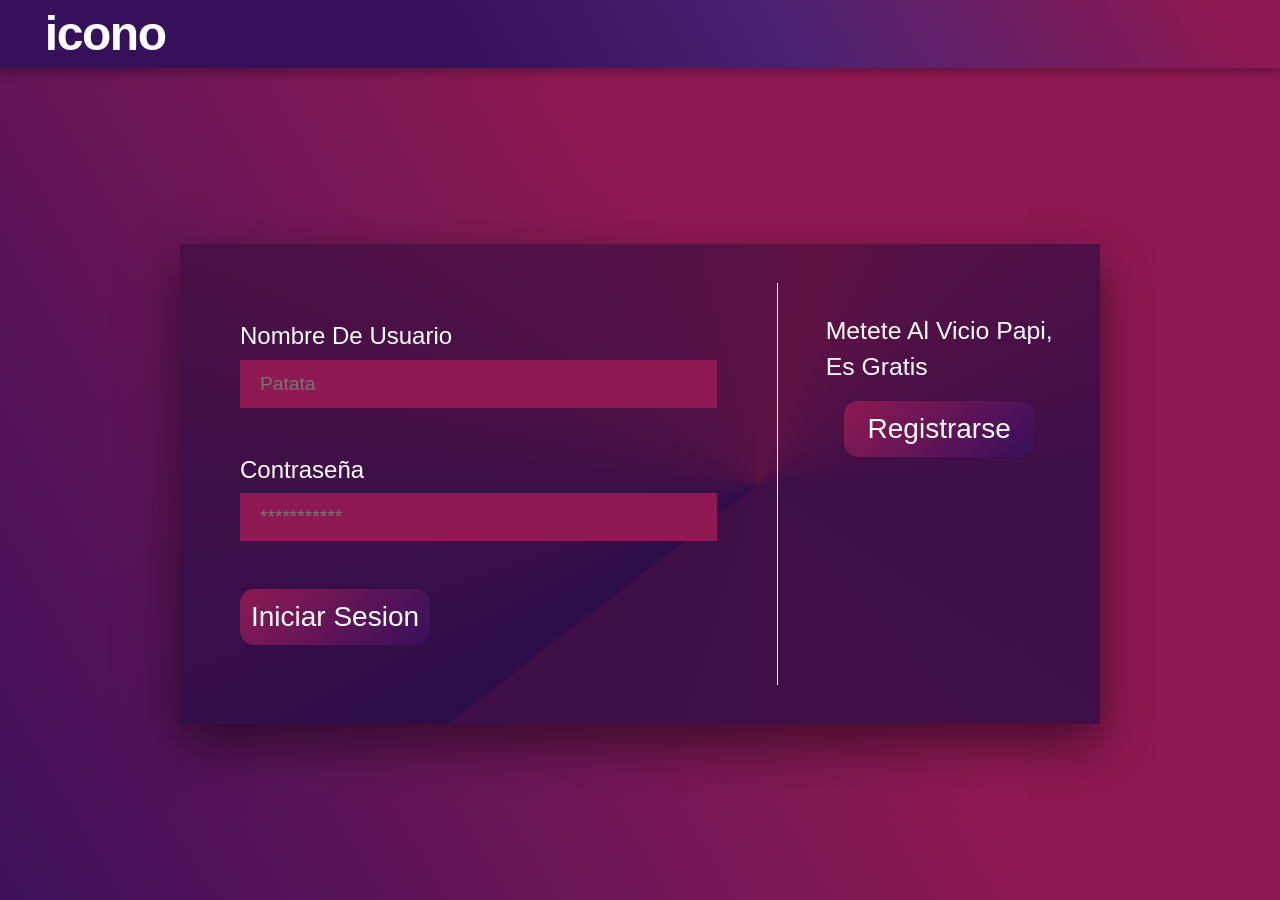
<file: src/main/webapp/index.html>
<!DOCTYPE html>
<html lang="es">
<head>
    <meta charset="UTF-8">
    <meta name="viewport" content="width=device-width, initial-scale=1.0">
    <title>Inicio de Sesión</title>
    <link rel="stylesheet" href="css/styles.css">
</head>
<body class="body-login">

<header class="header-login">
    <h1 class="logo-texto">icono</h1>
</header>

<main class="contenedor-pantalla">

    <div class="tarjeta-login">

        <section class="login-izquierda">
            <form id="formLogin">
                <div class="input-grupo">
                    <label for="username">Nombre De Usuario</label>
                    <input type="text" id="username" class="input-oscuro" placeholder="Patata" required>
                </div>

                <div class="input-grupo">
                    <label for="password">Contraseña</label>
                    <input type="password" id="password" class="input-oscuro" placeholder="***********" required>
                </div>

                <button type="submit" class="btn-interactivo btn-primario">Iniciar Sesion</button>
            </form>
        </section>

        <div class="separador-vertical"></div>

        <section class="login-derecha">
            <h2 class="texto-promocional">Metete Al Vicio Papi,<br>Es Gratis</h2>
            <button type="button" class="btn-interactivo btn-secundario" onclick="window.location.href='registro.html'">
                Registrarse
            </button>
        </section>
    </div>
</main>
<script src="js/api.js"></script>
<script src="js/login.js"></script>
</body>
</html>
</file>
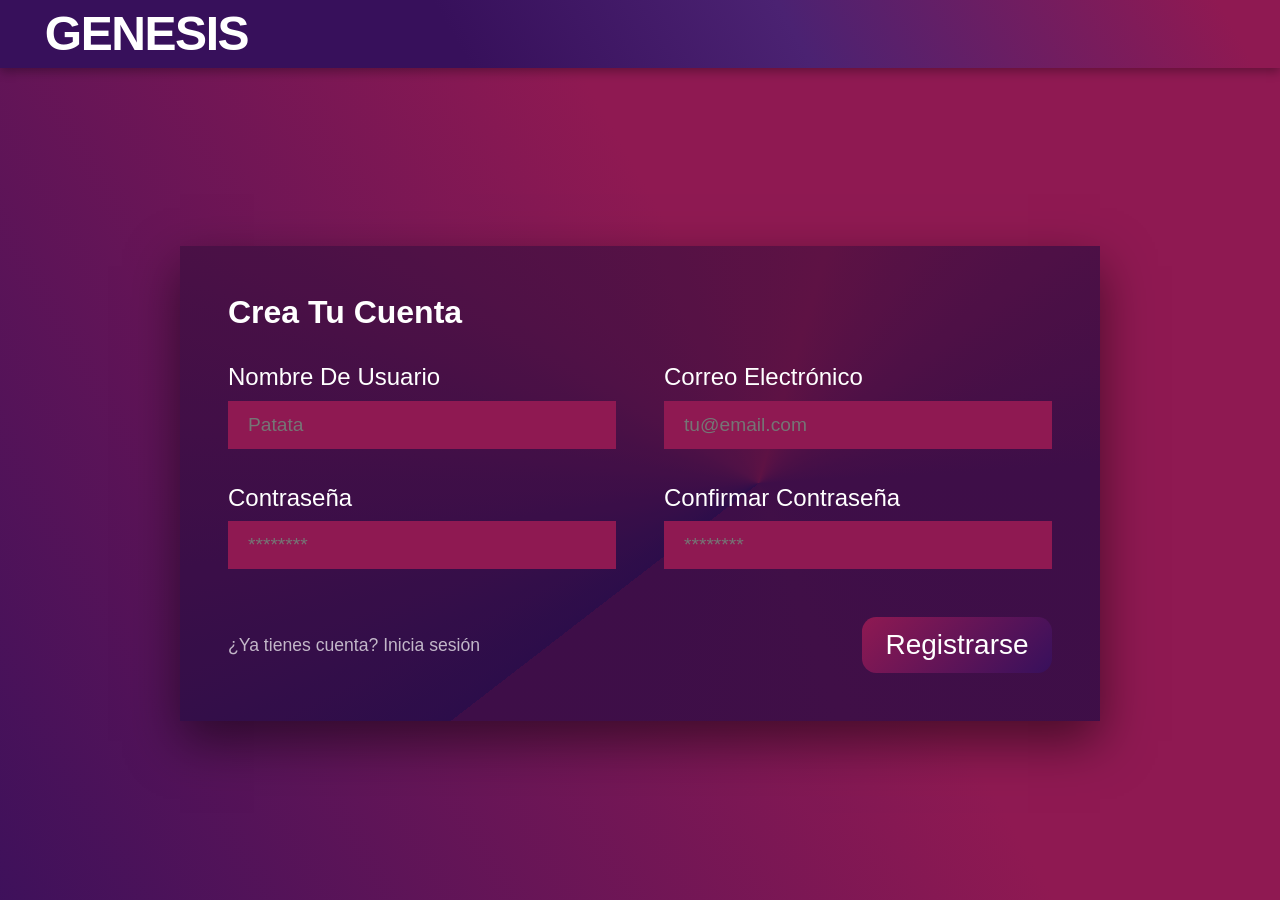
<file: src/main/webapp/registro.html>
<!DOCTYPE html>
<html lang="es">
<head>
    <meta charset="UTF-8">
    <meta name="viewport" content="width=device-width, initial-scale=1.0">
    <title>Crea tu Cuenta</title>
    <link rel="stylesheet" href="css/styles.css">
</head>
<body class="body-login body-registro">

<header class="header-login">
    <h1 class="logo-texto">GENESIS</h1>
</header>

<main class="contenedor-pantalla">
    <div class="tarjeta-login">
        <form id="formRegistro" class="form-registro-completo">
            <h2 class="titulo-registro">Crea tu cuenta</h2>

            <div class="grid-campos">
                <div class="input-grupo">
                    <label for="reg-usuario">Nombre De Usuario</label>
                    <input type="text" id="reg-usuario" class="input-oscuro" placeholder="Patata">
                </div>
                <div class="input-grupo">
                    <label for="reg-email">Correo Electrónico</label>
                    <input type="email" id="reg-email" class="input-oscuro" placeholder="tu@email.com">
                </div>
                <div class="input-grupo">
                    <label for="reg-password">Contraseña</label>
                    <input type="password" id="reg-password" class="input-oscuro" placeholder="********">
                </div>
                <div class="input-grupo">
                    <label for="reg-password-confirm">Confirmar Contraseña</label>
                    <input type="password" id="reg-password-confirm" class="input-oscuro" placeholder="********">
                </div>
            </div>

            <div class="pie-registro">
                <a href="index.html" class="link-volver">¿Ya tienes cuenta? Inicia sesión</a>
                <button type="submit" class="btn-interactivo btn-primario">Registrarse</button>
            </div>
        </form>
    </div>
</main>
<script src="js/api.js"></script>
<script src="js/registro.js"></script>
</body>
</html>
</file>
<file: src/main/webapp/css/styles.css>
* {
    box-sizing: border-box;
    margin: 0;
    padding: 0;
    font-family: 'Inter', Arial, sans-serif;
}


.body-login {
    background: linear-gradient(60.2deg, #37105C -5.3%, #8F1952 58.78%);
    min-height: 100vh;
    display: flex;
    flex-direction: column;
}


.header-login {
    background: linear-gradient(60.5deg, #37105B 35.73%, #4B2272 61.77%, #8F1952 95.26%);
    height: 7.5vh;
    width: 100%;
    display: flex;
    align-items: center;
    padding: 0 3.5%;
    box-shadow: 0 0.25rem 0.6rem rgba(0, 0, 0, 0.3);
}

.logo-texto {
    color: #FFFFFF;
    font-weight: 900;
    font-size: 3rem;
    letter-spacing: -0.03em;
}


.contenedor-pantalla {
    flex-grow: 1;
    display: flex;
    justify-content: center;
    align-items: center;
    padding: 2rem;
}


.tarjeta-login {
    background: linear-gradient(0deg, rgba(0, 0, 0, 0.2), rgba(0, 0, 0, 0.2)),
    conic-gradient(from 232.33deg at 62.87% 50%, #37105C 0deg, #631557 72deg, #751655 144deg, #4D125A 216deg, #501359 288deg, #4D125A 360deg);

    width: 90%;
    max-width: 57.5rem;
    height: 30rem;
    border-radius: 0;
    box-shadow: 0 1.25rem 3rem rgba(0, 0, 0, 0.5);


    display: grid;

    grid-template-columns: 6.5fr auto 3.5fr;
    align-items: stretch;
}


.login-izquierda {

    display: flex;
    flex-direction: column;
    justify-content: center;
    padding: 3rem 3.75rem;
}

.input-grupo {
    display: flex;
    flex-direction: column;
    margin-bottom: 3rem;
}

.input-grupo label {
    color: #FFFFFF;
    font-size: 1.5rem;
    margin-bottom: 0.6rem;
    text-transform: capitalize;
}

.input-oscuro {
    background-color: #8F1952;
    color: #FFFFFF;
    border: none;
    width: 100%;
    max-width: 35rem;
    height: 3rem;
    padding: 0 1.25rem;
    font-size: 1.2rem;
    outline: none;
}


.separador-vertical {
    width: 0.06rem;
    background-color: #FFFFFF;
    height: 25.125rem;
    align-self: center;
    justify-self: center;
}


.login-derecha {

    display: flex;
    flex-direction: column;
    justify-content: flex-start;
    align-items: center;
    padding: 4.31rem 2.5rem 0 2.5rem;
    gap: 1rem;
}

.texto-promocional {
    color: #FFFFFF;
    font-size: 1.55rem;
    font-weight: 400;
    line-height: 1.45;
    max-width: 16.5rem;
}


.btn-interactivo {
    color: #FFFFFF;
    font-size: 1.75rem;
    width: 11.875rem;
    height: 3.5rem;
    display: flex;
    justify-content: center;
    align-items: center;
    border: none;
    border-radius: 0.9rem;
    cursor: pointer;
    background: linear-gradient(135deg, #8F1952 0%, #37105C 100%);
    transition: all 0.3s ease;
}

.login-izquierda .btn-interactivo {
    align-self: flex-start;
}


.btn-interactivo:hover {
    background: radial-gradient(circle at right, #37105C 10%, #831149 100%);
    transform: translateY(-0.125rem);
}


.body-registro .tarjeta-login {
    display: flex;
    flex-direction: column;
    height: auto;
    min-height: 25rem;
    padding: 3rem;
}


.body-registro .separador-vertical {
    display: none;
}


.titulo-registro {
    color: #FFFFFF;
    font-size: 2rem;
    margin-bottom: 2rem;
    text-transform: capitalize;
}


.body-registro .grid-campos {
    display: grid;
    grid-template-columns: 1fr 1fr;
    gap: 2.2rem 3rem;
    width: 100%;
}


.body-registro .input-grupo {
    margin-bottom: 0;
}


.pie-registro {
    display: flex;
    justify-content: space-between;
    align-items: center;
    margin-top: 3rem;
    width: 100%;
}


.link-volver {
    color: rgba(255, 255, 255, 0.7);
    font-size: 1.1rem;
    text-decoration: none;
    transition: color 0.3s;
}

.link-volver:hover {
    color: #FFFFFF;
    text-decoration: underline;
}


.body-registro .btn-interactivo {
    align-self: flex-end;
}


@media (max-width: 768px) {
    html, body { overflow-x: hidden; max-width: 100vw; }
    
    .solo-movil {
        display: flex !important;
    }
    .oculto-movil {
        display: none !important;
    }

    body { padding: 0; }
    
    .contenedor-pantalla { 
        padding: 1rem; 
        align-items: flex-start;
        padding-top: 2rem;
        height: auto;
        min-height: 90vh;
    }
    
    .tarjeta-login { 
        width: 100%; 
        max-width: 100%; 
        height: auto; 
        min-height: auto;
        padding: 2.5rem 1.5rem; 
        display: flex;
        flex-direction: column;
    }

    .separador-vertical { display: none; }

    .login-izquierda {
        padding: 0;
        width: 100%;
        margin-bottom: 2rem;
        display: flex;
        flex-direction: column;
    }

    .login-izquierda form {
        display: flex;
        flex-direction: column;
        width: 100%;
    }

    .input-grupo { margin-bottom: 1.5rem; }
    .input-grupo label { font-size: 1.1rem; margin-bottom: 0.5rem; }
    
    .input-oscuro { 
        max-width: 100%; 
        height: 2.8rem; 
        font-size: 1rem; 
        border-radius: 4px; 
    }

    .btn-interactivo {
        height: 3rem;
        font-size: 1.1rem;
        width: 10rem;
        border-radius: 8px;
    }

    .login-izquierda .btn-interactivo, 
    #formLogin .btn-interactivo {
        align-self: flex-start;
        margin-top: 0.5rem;
    }

    .login-derecha {
        padding: 0;
        width: 100%;
        align-items: flex-start; 
        gap: 1.5rem;
    }

    .texto-promocional {
        font-size: 1.2rem;
        text-align: left;
        max-width: 100%;
        line-height: 1.4;
    }

    .login-derecha .btn-interactivo {
        align-self: center;
    }
}
</file>
